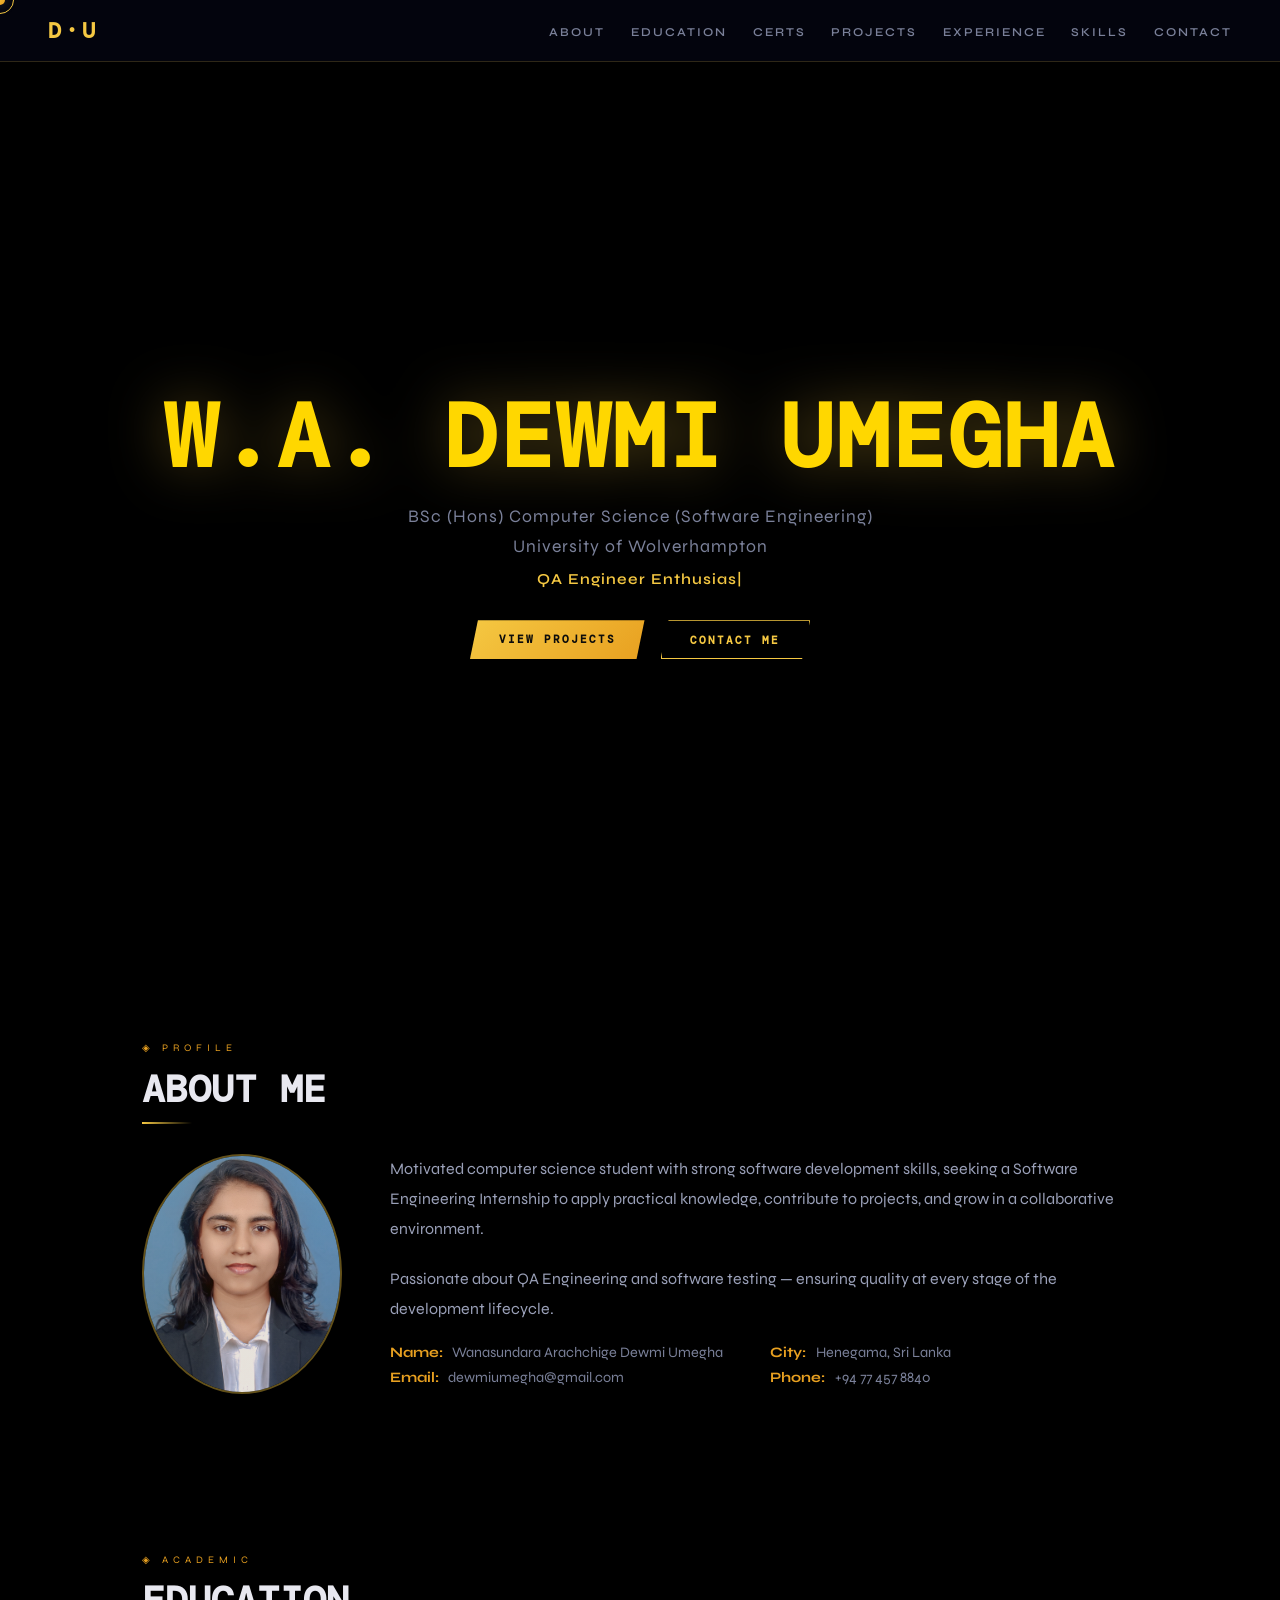
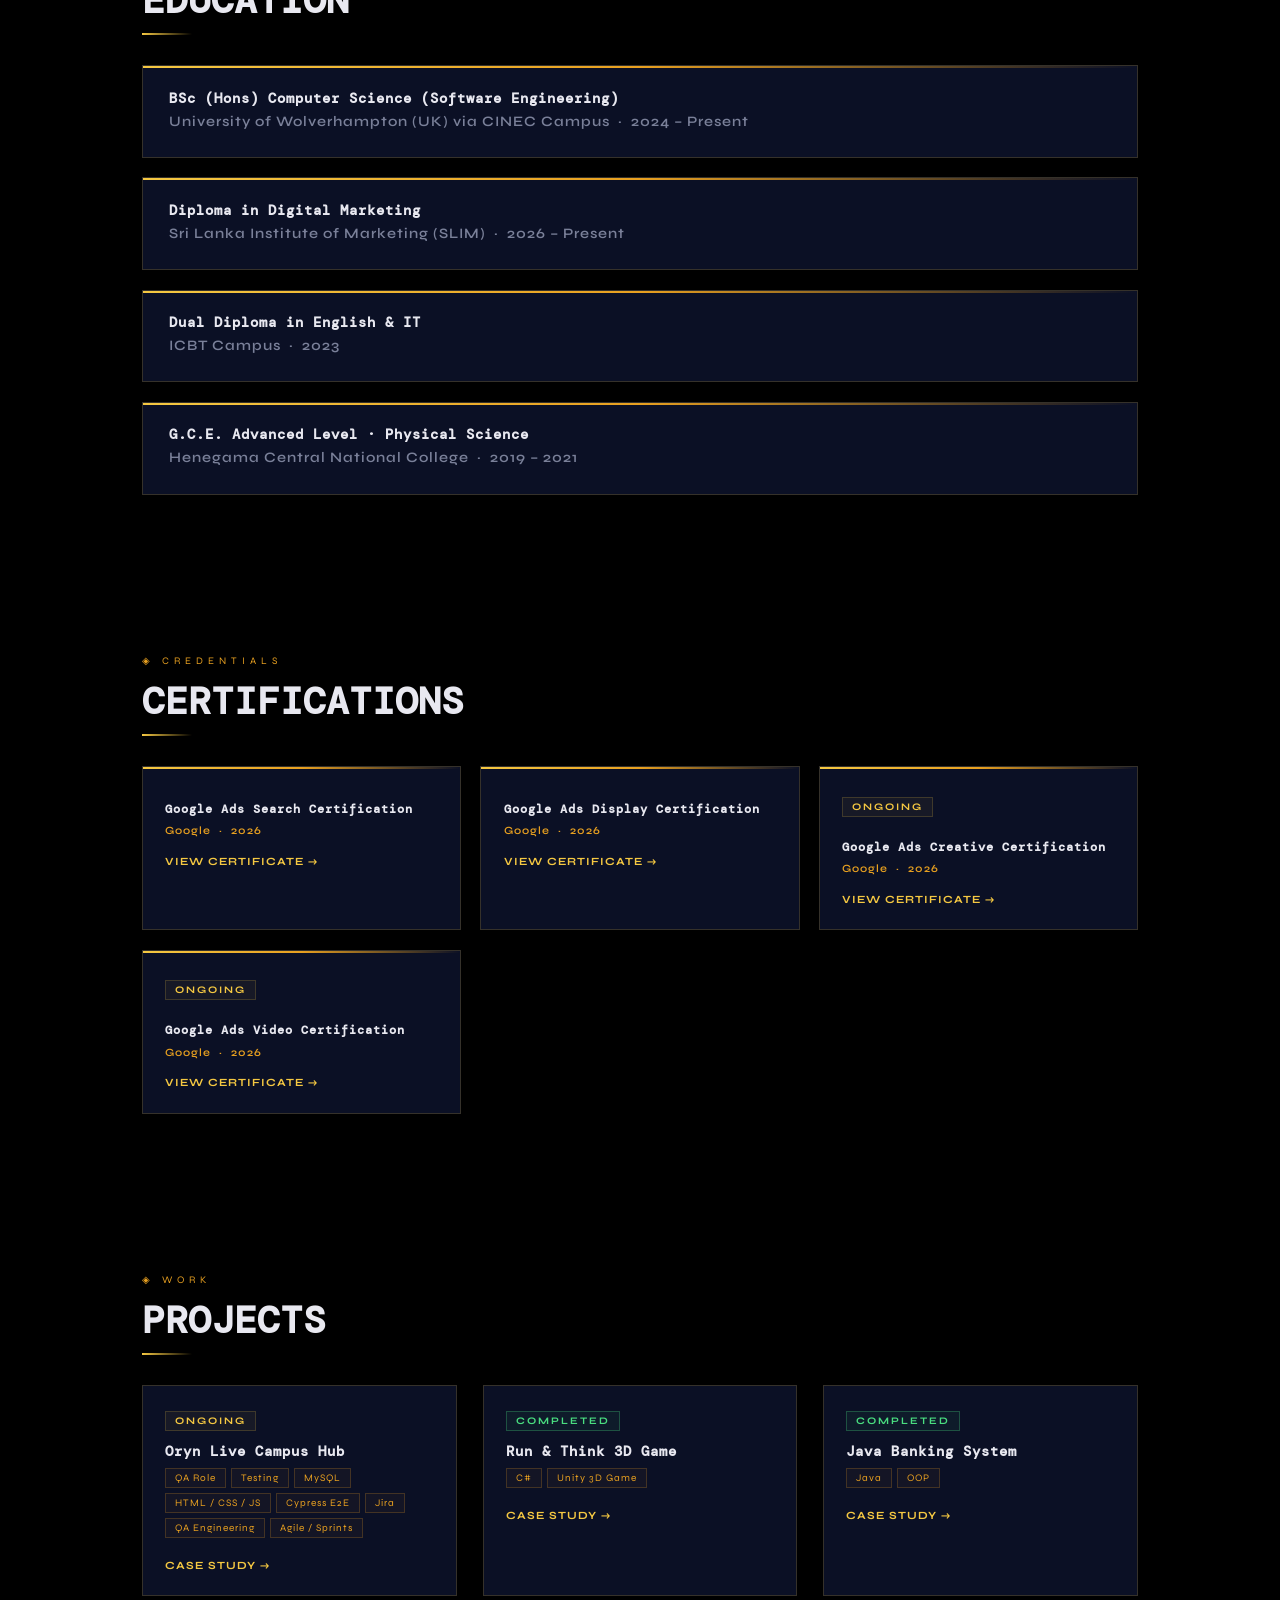
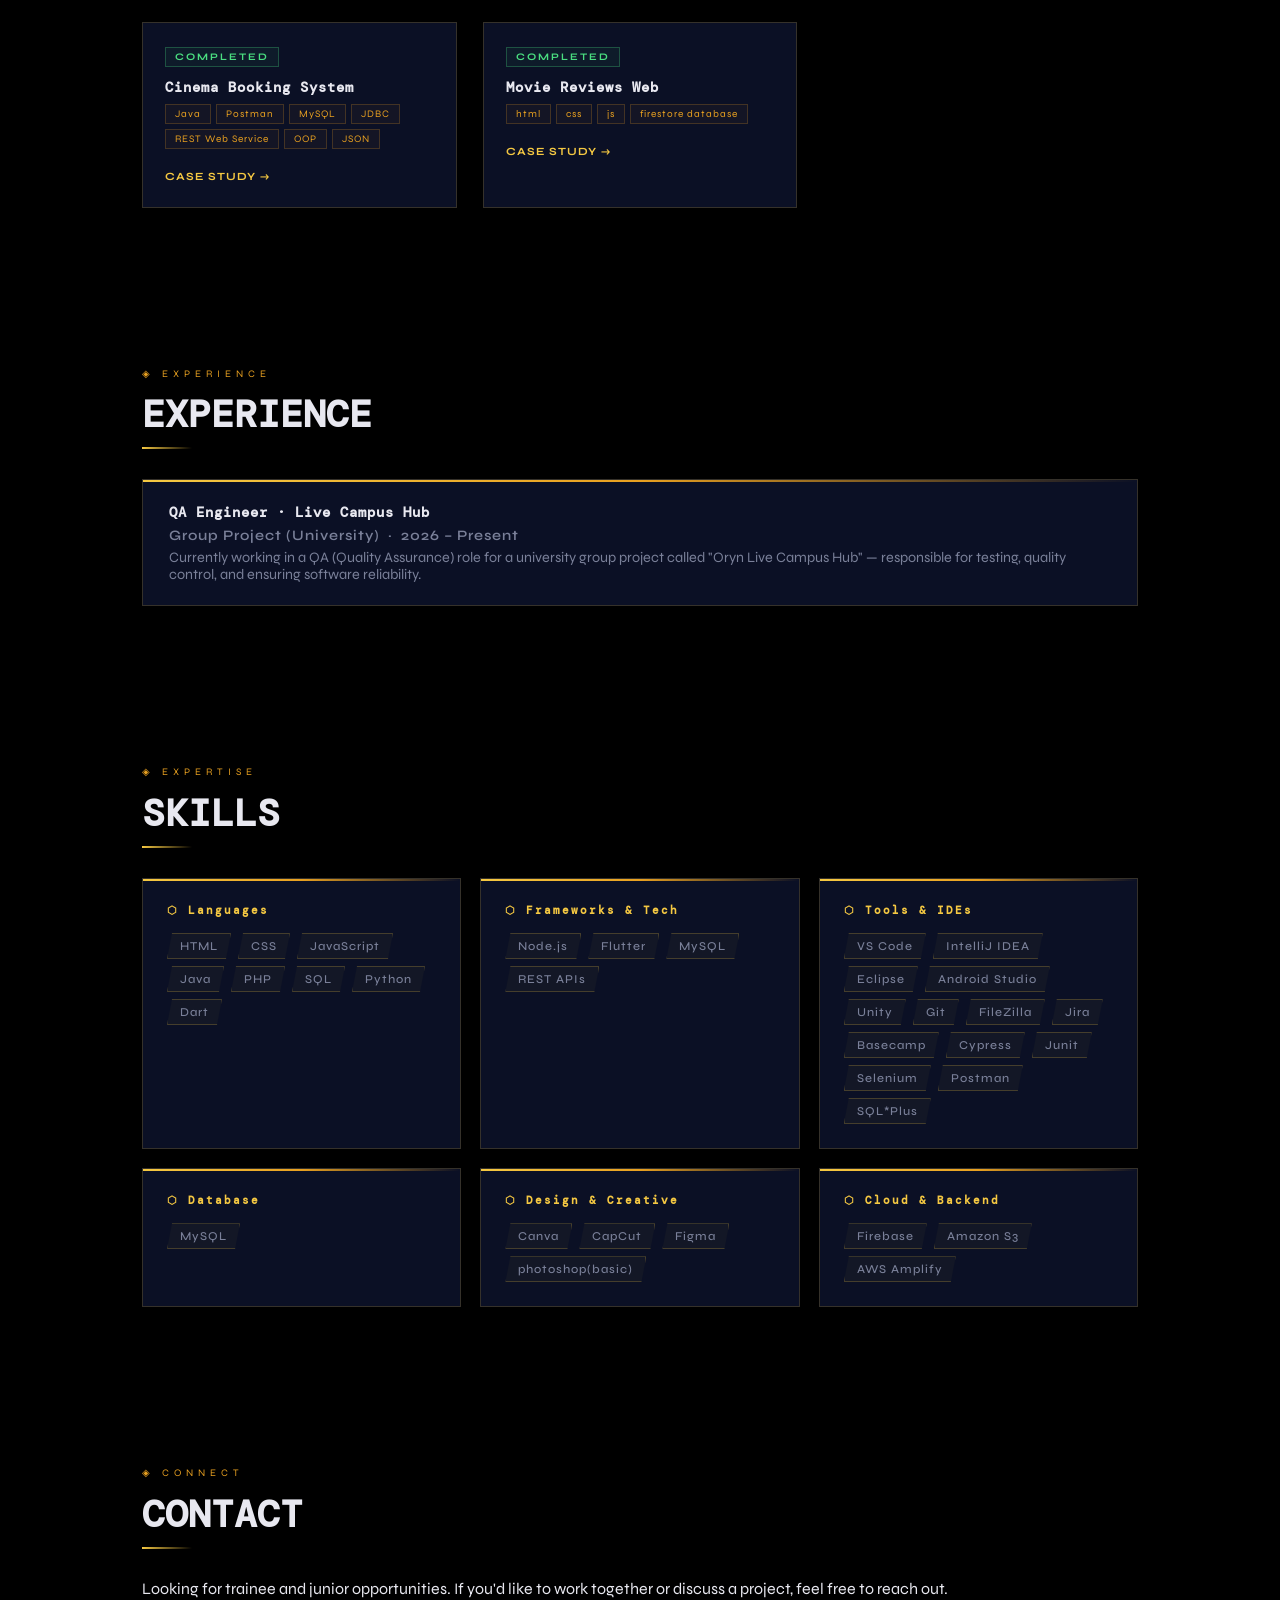
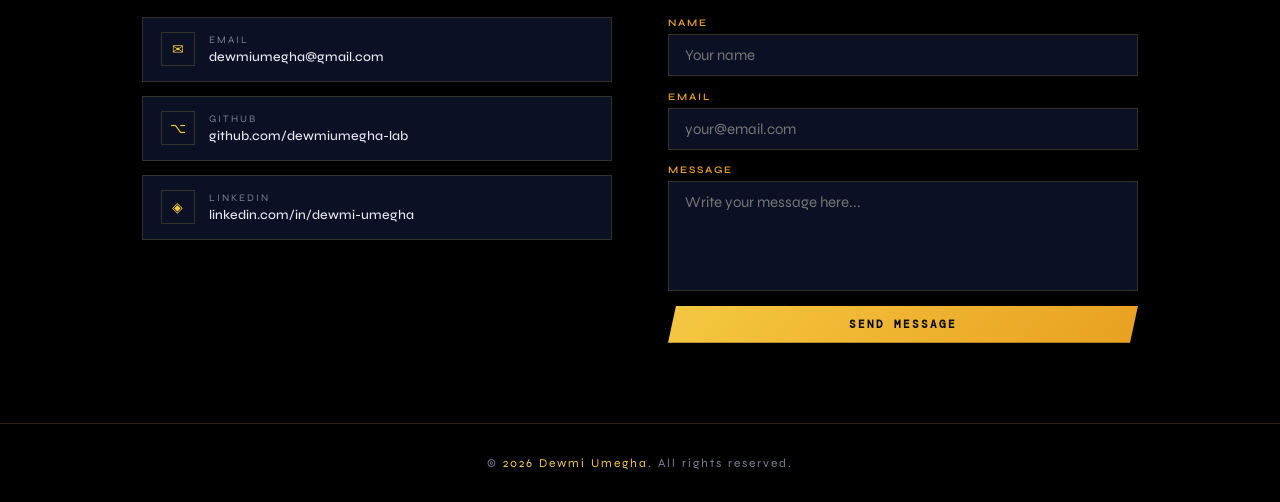
<file: index.html>
<!DOCTYPE html>
<html lang="en">
<head>
  <link rel="icon" type="image/x-icon" href="assets/favicon.ico">
  <meta charset="UTF-8">
  <meta name="viewport" content="width=device-width, initial-scale=1.0">
  <title>Dewmi Umegha | Portfolio</title>
  <meta name="description" content="Portfolio of W.A.Dewmi Umegha – Software Engineering Student & QA Enthusiast.">
  <link rel="preconnect" href="https://fonts.googleapis.com">
  <link rel="preconnect" href="https://fonts.gstatic.com" crossorigin>
  <link href="https://fonts.googleapis.com/css2?family=DM+Mono:ital,wght@0,300;0,400;0,500;1,300&family=Syne:wght@400;600;700;800&display=swap" rel="stylesheet">
  <style>
    *{margin:0;padding:0;box-sizing:border-box;}
    :root{
      --gold:#f5c842;--gold2:#e8a020;--gold3:#ffd700;
      --deep:#04050f;--space:#080c1a;--card:#0b1025;
      --border:rgba(245,200,66,0.18);--glow:rgba(245,200,66,0.35);
      --text:#e8e8f0;--muted:#7a8099;
    }
    html{scroll-behavior:smooth;}
    body{background:#000;color:var(--text);font-family:'Syne',sans-serif;font-size:16px;overflow-x:hidden;cursor:none;}

    /* CURSOR */
    #cursor{position:fixed;width:10px;height:10px;background:linear-gradient(135deg,var(--gold),var(--gold2));border-radius:50%;pointer-events:none;z-index:9999;transform:translate(-50%,-50%);box-shadow:0 0 12px rgba(200,200,198,0.25);transition:width .2s,height .2s;}
    #cursor-trail{position:fixed;width:28px;height:28px;border:1px solid var(--gold);border-radius:50%;pointer-events:none;z-index:9998;transform:translate(-50%,-50%);transition:left .15s ease,top .15s ease;}
    a:hover~#cursor,button:hover~#cursor{width:20px;height:20px;}

    /* STARS */
    #stars{display:none;}

    /* GRID BG */
    .grid-bg{display:none;}

    /* SCANLINES */
    .scanline{display:none;}

    /* NAV */
    nav{position:sticky;top:0;z-index:100;display:flex;align-items:center;justify-content:space-between;padding:0 3rem;height:62px;background:rgba(4,5,15,0.9);backdrop-filter:blur(16px);border-bottom:1px solid var(--border);}
    .nav-logo{font-family:'DM Mono',monospace;font-size:22px;font-weight:900;color:var(--gold);letter-spacing:4px;text-decoration:none;}
    .nav-links{display:flex;gap:1.6rem;list-style:none;}
    .nav-links a{font-size:12px;letter-spacing:2px;text-transform:uppercase;color:var(--muted);text-decoration:none;transition:color .2s;font-weight:600;position:relative;}
    .nav-links a::after{content:'';position:absolute;bottom:-4px;left:0;width:100%;height:1px;background:linear-gradient(135deg,var(--gold),var(--gold2));transform:scaleX(0);transform-origin:left;transition:transform .25s;}
    .nav-links a:hover,.nav-links a.active{color:var(--gold);}
    .nav-links a:hover::after,.nav-links a.active::after{transform:scaleX(1);}
    .menu-toggle{display:none;background:transparent;border:1px solid var(--border);color:var(--muted);padding:.4rem .7rem;font-family:'Syne',sans-serif;font-size:13px;letter-spacing:1px;cursor:none;}

    /* SECTIONS */
    section{position:relative;z-index:1;}
    .section-inner{max-width:1060px;margin:0 auto;padding:5rem 2rem;}
    .section-tag{font-size:10px;letter-spacing:5px;text-transform:uppercase;color:var(--gold2);margin-bottom:.6rem;display:block;}
    .section-title{font-family:'DM Mono',monospace;font-size:clamp(1.6rem,3.5vw,2.4rem);font-weight:700;color:var(--text);margin-bottom:2.5rem;position:relative;display:inline-block;}
    .section-title::after{content:'';position:absolute;bottom:-10px;left:0;width:50px;height:2px;background:linear-gradient(90deg,var(--gold),transparent);}

    /* HERO */
    #hero{min-height:100vh;display:flex;align-items:center;justify-content:center;flex-direction:column;text-align:center;padding:90px 2rem 4rem;position:relative;overflow:hidden;}
    .hero-icons{position:absolute;inset:0;overflow:hidden;pointer-events:none;}
    .hicon{position:absolute;display:flex;align-items:center;justify-content:center;border-radius:50%;font-size:1.5rem;animation:iconFloat linear infinite;opacity:0;border:1px solid rgba(245,200,66,0.25);background:rgba(245,200,66,0.06);box-shadow:0 0 18px rgba(245,200,66,0.1);backdrop-filter:blur(2px);}
    .hicon span{display:block;line-height:1;}
    @keyframes iconFloat{0%{opacity:0;transform:translateY(0) scale(1);}10%{opacity:1;}85%{opacity:1;}100%{opacity:0;transform:translateY(-100vh) scale(0.8);}}
    .hero-eyebrow{font-size:11px;letter-spacing:6px;text-transform:uppercase;color:var(--gold2);margin-bottom:1.2rem;opacity:0;animation:fadeUp .8s .3s forwards;}
    .hero-name{font-family:'DM Mono',monospace;font-size:clamp(2.4rem,7vw,5.5rem);font-weight:900;line-height:1.05;letter-spacing:3px;color:var(--gold3);filter:drop-shadow(0 0 28px rgba(245,200,66,0.35));opacity:0;animation:fadeUp .8s .5s forwards;}
    .hero-sub{font-size:clamp(.9rem,2vw,1.1rem);color:var(--muted);letter-spacing:1px;margin:1.2rem 0 .5rem;font-weight:400;line-height:1.7;max-width:560px;opacity:0;animation:fadeUp .8s .7s forwards;}
    .hero-interest{font-size:.95rem;color:var(--gold);letter-spacing:1px;font-weight:600;opacity:0;animation:fadeUp .8s .85s forwards;margin-bottom:2rem;}
    .hero-btns{display:flex;gap:1rem;justify-content:center;flex-wrap:wrap;opacity:0;animation:fadeUp .8s 1s forwards;}
    @keyframes fadeUp{from{opacity:0;transform:translateY(28px);}to{opacity:1;transform:translateY(0);}}

    /* BUTTONS */
    .btn-gold{padding:.72rem 1.8rem;background:linear-gradient(135deg,var(--gold),var(--gold2));color:#0c0c0b;font-family:'DM Mono',monospace;font-size:11px;font-weight:700;letter-spacing:2px;text-transform:uppercase;text-decoration:none;border:none;cursor:none;clip-path:polygon(8px 0%,100% 0%,calc(100% - 8px) 100%,0% 100%);transition:filter .2s,transform .2s;display:inline-block;}
    .btn-gold:hover{filter:brightness(1.2);transform:translateY(-2px);}
    .btn-outline{padding:.72rem 1.8rem;background:transparent;color:var(--gold);font-family:'DM Mono',monospace;font-size:11px;font-weight:700;letter-spacing:2px;text-transform:uppercase;text-decoration:none;border:1px solid var(--gold);cursor:none;clip-path:polygon(8px 0%,100% 0%,calc(100% - 8px) 100%,0% 100%);transition:background .2s,transform .2s;display:inline-block;}
    .btn-outline:hover{background:rgba(245,200,66,0.08);transform:translateY(-2px);}

    /* ABOUT */
    #about{background:#000;}
    .about-grid{display:grid;grid-template-columns:200px 1fr;gap:3rem;align-items:start;}
    .about-photo-wrap{width:200px;height:240px;border-radius:50% / 50%;overflow:hidden;border:2px solid rgba(245,200,66,0.4);position:relative;}
    .about-photo-wrap::before{content:'';position:absolute;inset:0;background:linear-gradient(135deg,rgba(245,200,66,0.1),transparent);z-index:1;}
    .about-photo{width:100%;height:100%;object-fit:cover;filter:sepia(10%) brightness(0.9);}
    .about-text p{font-size:1rem;color:#9aa0b8;line-height:1.9;margin-bottom:1.2rem;}
    .about-details{display:grid;grid-template-columns:1fr 1fr;gap:.5rem .8rem;margin-top:1rem;}
    .about-detail-item{font-size:.9rem;color:var(--muted);}
    .about-detail-item strong{color:var(--gold2);margin-right:.4rem;}

    /* EDUCATION */
    #education{background:#000;}
    .timeline{display:flex;flex-direction:column;gap:1.2rem;}
    .tl-card{background:var(--card);border:1px solid var(--border);padding:1.4rem 1.6rem;position:relative;overflow:hidden;transition:border-color .3s,transform .3s;}
    .tl-card::before{content:'';position:absolute;top:0;left:0;right:0;height:2px;background:linear-gradient(90deg,var(--gold),var(--gold2),transparent);}
    .tl-card:hover{border-color:rgba(245,200,66,0.4);transform:translateX(6px);}
    .tl-card h3{font-family:'DM Mono',monospace;font-size:14px;font-weight:700;color:var(--text);letter-spacing:1px;margin-bottom:.4rem;}
    .tl-meta{font-size:12px;letter-spacing:1px;color:var(--gold2);font-weight:600;margin-bottom:.3rem;}
    .tl-card p{font-size:.9rem;color:var(--muted);}

    /* CERTIFICATIONS */
    #certifications{background:#000;}
    .certs-grid{display:grid;grid-template-columns:repeat(auto-fit,minmax(260px,1fr));gap:1.2rem;}
    .cert-card{background:var(--card);border:1px solid var(--border);padding:1.4rem;position:relative;overflow:hidden;transition:border-color .3s,transform .3s;}
    .cert-card::before{content:'';position:absolute;top:0;left:0;right:0;height:2px;background:linear-gradient(90deg,var(--gold),var(--gold2),transparent);}
    .cert-card:hover{border-color:rgba(245,200,66,0.4);transform:translateY(-4px);}
    .cert-badge{font-size:22px;margin-bottom:.7rem;}
    .cert-card h3{font-family:'DM Mono',monospace;font-size:12px;font-weight:700;color:var(--text);letter-spacing:1px;margin-bottom:.4rem;line-height:1.4;}
    .cert-meta{font-size:11px;letter-spacing:1px;color:var(--gold2);font-weight:600;margin-bottom:.8rem;}
    .cert-link{font-size:11px;letter-spacing:1px;text-transform:uppercase;color:var(--gold);text-decoration:none;font-weight:700;transition:color .2s;}
    .cert-link:hover{color:var(--gold3);}
    .cert-link::after{content:' →';}

    /* EXPERIENCE */
    #experience{background:#000;}

    /* SKILLS */
    #skills{background:#000;}
    .skills-grid{display:grid;grid-template-columns:repeat(auto-fit,minmax(280px,1fr));gap:1.2rem;}
    .skill-cat{background:var(--card);border:1px solid var(--border);padding:1.5rem;position:relative;overflow:hidden;transition:border-color .3s,transform .3s;}
    .skill-cat::before{content:'';position:absolute;top:0;left:0;right:0;height:2px;background:linear-gradient(90deg,var(--gold),var(--gold2),transparent);}
    .skill-cat:hover{border-color:rgba(245,200,66,0.4);transform:translateY(-4px);}
    .skill-cat-title{font-family:'DM Mono',monospace;font-size:11px;font-weight:700;color:var(--gold);letter-spacing:2px;margin-bottom:1rem;}
    .skill-tags{display:flex;flex-wrap:wrap;gap:7px;}
    .skill-tag{padding:5px 12px;font-size:12px;letter-spacing:1px;font-weight:500;border:1px solid rgba(245,200,66,0.22);color:var(--muted);background:rgba(245,200,66,0.03);transition:all .2s;clip-path:polygon(5px 0%,100% 0%,calc(100% - 5px) 100%,0% 100%);}
    .skill-tag:hover{color:var(--gold);border-color:rgba(245,200,66,0.55);background:rgba(245,200,66,0.07);}

    /* PROJECTS */
    #projects{background:#000;}
    .projects-grid{display:grid;grid-template-columns:repeat(auto-fit,minmax(300px,1fr));gap:1.6rem;}
    .proj-card{background:var(--card);border:1px solid var(--border);overflow:hidden;position:relative;transition:transform .3s,border-color .3s,box-shadow .3s;transform-style:preserve-3d;}
    .proj-card:hover{transform:translateY(-8px) rotateX(1.5deg);border-color:rgba(200,200,198,0.35);box-shadow:0 20px 50px rgba(245,200,66,0.09);}
    .proj-body{padding:1.4rem;}
    .proj-status{font-size:10px;letter-spacing:2px;text-transform:uppercase;padding:3px 9px;margin-bottom:.7rem;display:inline-block;font-weight:700;}
    .status-done{color:#4ade80;border:1px solid rgba(74,222,128,0.28);background:rgba(74,222,128,0.05);}
    .status-wip{color:var(--gold);border:1px solid var(--border);background:rgba(245,200,66,0.05);}
    .proj-title{font-family:'DM Mono',monospace;font-size:14px;font-weight:700;color:var(--text);margin-bottom:.5rem;letter-spacing:1px;}
    .proj-tech{display:flex;flex-wrap:wrap;gap:5px;margin-bottom:1rem;}
    .tech-pill{font-size:10px;padding:3px 9px;color:var(--gold2);border:1px solid rgba(232,160,32,0.22);background:rgba(232,160,32,0.04);letter-spacing:1px;}
    .proj-link{font-size:11px;letter-spacing:1px;text-transform:uppercase;color:var(--gold);text-decoration:none;font-weight:700;transition:color .2s;display:inline-flex;align-items:center;gap:4px;}
    .proj-link:hover{color:var(--gold3);}
    .proj-link::after{content:'→';transition:transform .2s;}
    .proj-link:hover::after{transform:translateX(4px);}

    /* CONTACT */
    #contact{background:#000;}
    .contact-grid{display:grid;grid-template-columns:1fr 1fr;gap:3.5rem;align-items:start;}
    .contact-text p{font-size:1rem;color:#9aa0b8;line-height:1.9;margin-bottom:1.5rem;}
    .contact-items{display:flex;flex-direction:column;gap:.9rem;}
    .contact-item{display:flex;align-items:center;gap:.9rem;padding:.9rem 1.1rem;background:var(--card);border:1px solid var(--border);text-decoration:none;transition:border-color .2s,transform .2s;}
    .contact-item:hover{border-color:rgba(245,200,66,0.4);transform:translateX(5px);}
    .c-icon{width:34px;height:34px;border:1px solid var(--border);display:flex;align-items:center;justify-content:center;font-size:14px;flex-shrink:0;color:var(--gold);}
    .c-label{font-size:10px;letter-spacing:2px;color:var(--muted);text-transform:uppercase;display:block;}
    .c-val{font-size:13px;color:var(--text);font-weight:500;}
    .contact-form{display:flex;flex-direction:column;gap:.9rem;}
    .form-group{display:flex;flex-direction:column;gap:5px;}
    .form-group label{font-size:10px;letter-spacing:2px;color:var(--gold2);text-transform:uppercase;font-weight:600;}
    .form-group input,.form-group textarea{background:var(--card);border:1px solid var(--border);color:var(--text);padding:.7rem 1rem;font-family:'Syne',sans-serif;font-size:15px;outline:none;transition:border-color .2s;resize:none;}
    .form-group input:focus,.form-group textarea:focus{border-color:rgba(200,200,198,0.4);}
    .form-group textarea{height:110px;}

    /* FOOTER */
    footer{text-align:center;padding:2rem;border-top:1px solid var(--border);font-size:12px;letter-spacing:2px;color:var(--muted);position:relative;z-index:1;}
    footer span{color:var(--gold);}

    /* REVEAL */
    .reveal{opacity:0;transform:translateY(36px);transition:opacity .7s,transform .7s;}
    .reveal.visible{opacity:1;transform:translateY(0);}

    /* TYPING CURSOR */
    #typed::after{content:'|';animation:blink .8s infinite;}
    @keyframes blink{0%,100%{opacity:1;}50%{opacity:0;}}

    @media(max-width:780px){
      nav{padding:0 1.2rem;}
      .menu-toggle{display:inline-block;}
      .nav-links{position:absolute;top:63px;right:4%;flex-direction:column;background:#000;border:1px solid var(--border);padding:.75rem;min-width:160px;display:none;}
      .nav-links.open{display:flex;}
      .about-grid{grid-template-columns:1fr;justify-items:center;}
      .contact-grid{grid-template-columns:1fr;}
    }
  </style>
</head>
<body>

<div id="cursor"></div>
<div id="cursor-trail"></div>
<canvas id="stars"></canvas>
<div class="grid-bg"></div>
<div class="scanline"></div>

<!-- NAV -->
<nav>
  <a class="nav-logo" href="#hero">D·U</a>
  <button class="menu-toggle" aria-label="Toggle menu" aria-expanded="false">Menu</button>
  <ul class="nav-links">
    <li><a href="#about">About</a></li>
    <li><a href="#education">Education</a></li>
    <li><a href="#certifications">Certs</a></li>
    <li><a href="#projects">Projects</a></li>
    <li><a href="#experience">Experience</a></li>
    <li><a href="#skills">Skills</a></li>
    
    <li><a href="#contact">Contact</a></li>
  </ul>
</nav>

<!-- HERO -->
<section id="hero">
  <div class="hero-icons" id="heroIcons"></div>
 
  <h1 class="hero-name">W.A. DEWMI UMEGHA</h1>
  <p class="hero-sub">BSc (Hons) Computer Science (Software Engineering)<br>University of Wolverhampton </p>
  <p class="hero-interest" id="typed"></p>
  <div class="hero-btns">
    <a class="btn-gold" href="#projects">View Projects</a>
    <a class="btn-outline" href="#contact">Contact Me</a>
  </div>
</section>

<!-- ABOUT -->
<section id="about">
  <div class="section-inner">
    <span class="section-tag reveal">◈ profile</span>
    <h2 class="section-title reveal">ABOUT ME</h2>
    <div class="about-grid reveal">
      <div class="about-photo-wrap">
        <img class="about-photo" src="assets/dewmi.jpeg" alt="Dewmi Umegha">
      </div>
      <div class="about-text">
        <p>Motivated computer science student with strong software development skills, seeking a Software Engineering Internship to apply practical knowledge, contribute to projects, and grow in a collaborative environment.</p>
        <p>Passionate about QA Engineering and software testing — ensuring quality at every stage of the development lifecycle.</p>
        <div class="about-details">
          <div class="about-detail-item"><strong>Name:</strong> Wanasundara Arachchige Dewmi Umegha</div>
          <div class="about-detail-item"><strong>City:</strong> Henegama, Sri Lanka</div>
          <div class="about-detail-item"><strong>Email:</strong> dewmiumegha@gmail.com</div>
          <div class="about-detail-item"><strong>Phone:</strong> +94 77 457 8840</div>
        </div>
      </div>
    </div>
  </div>
</section>

<!-- EDUCATION -->
<section id="education">
  <div class="section-inner">
    <span class="section-tag reveal">◈ academic</span>
    <h2 class="section-title reveal">EDUCATION</h2>
    <div class="timeline">
      <div class="tl-card reveal">
        <h3>BSc (Hons) Computer Science (Software Engineering)</h3>
        <p class="tl-meta">University of Wolverhampton (UK) via CINEC Campus &nbsp;·&nbsp; 2024 – Present</p>
      </div>
      <div class="tl-card reveal">
        <h3>Diploma in Digital Marketing</h3>
        <p class="tl-meta">Sri Lanka Institute of Marketing (SLIM) &nbsp;·&nbsp; 2026 – Present</p>
      </div>
      <div class="tl-card reveal">
        <h3>Dual Diploma in English &amp; IT</h3>
        <p class="tl-meta">ICBT Campus &nbsp;·&nbsp; 2023</p>
      </div>
      <div class="tl-card reveal">
        <h3>G.C.E. Advanced Level · Physical Science</h3>
        <p class="tl-meta">Henegama Central National College &nbsp;·&nbsp; 2019 – 2021</p>
      </div>
    </div>
  </div>
</section>

<!-- CERTIFICATIONS -->
<section id="certifications">
  <div class="section-inner">
    <span class="section-tag reveal">◈ credentials</span>
    <h2 class="section-title reveal">CERTIFICATIONS</h2>
    <div class="certs-grid">
      <div class="cert-card reveal">
        <div class="cert-badge"></div>
        <h3>Google Ads Search Certification</h3>
        <p class="cert-meta">Google &nbsp;·&nbsp; 2026</p>
        <a class="cert-link" href="https://skillshop.credential.net/9dc2ffd4-1524-49e2-ab10-fae3f35a2852#acc.sB6IPTRr" target="_blank" rel="noreferrer">View Certificate</a>
      </div>
      <div class="cert-card reveal">
        <div class="cert-badge"></div>
        <h3>Google Ads Display Certification</h3>
        <p class="cert-meta">Google &nbsp;·&nbsp; 2026</p>
        <a class="cert-link" href="https://skillshop.credential.net/b81d23b8-70da-427e-9dd9-3c6eaebac599#acc.8Pb2wel4" target="_blank" rel="noreferrer">View Certificate</a>
      </div>
      <div class="cert-card reveal">
        <div class="cert-badge"><span class="proj-status status-wip">Ongoing</span></div>
        <h3>Google Ads Creative Certification</h3>
        <p class="cert-meta">Google &nbsp;·&nbsp; 2026</p>
        <a class="cert-link" href="https://skillshop.credential.net/b81d23b8-70da-427e-9dd9-3c6eaebac599#acc.8Pb2wel4" target="_blank" rel="noreferrer">View Certificate</a>
      </div>
      <div class="cert-card reveal">
        <div class="cert-badge"><span class="proj-status status-wip">Ongoing</span></div>
        <h3>Google Ads Video Certification</h3>
        <p class="cert-meta">Google &nbsp;·&nbsp; 2026</p>
        <a class="cert-link" href="https://skillshop.credential.net/b81d23b8-70da-427e-9dd9-3c6eaebac599#acc.8Pb2wel4" target="_blank" rel="noreferrer">View Certificate</a>
      </div>
    </div>
  </div>
</section>

<!-- PROJECTS -->
<section id="projects">
  <div class="section-inner">
    <span class="section-tag reveal">◈ work</span>
    <h2 class="section-title reveal">PROJECTS</h2>
    <div class="projects-grid">

      <div class="proj-card reveal">
        <div class="proj-body">
          <span class="proj-status status-wip">Ongoing</span>
          <h3 class="proj-title">Oryn Live Campus Hub</h3>
          <div class="proj-tech">
            <span class="tech-pill">QA Role</span>
            <span class="tech-pill">Testing</span>
            <span class="tech-pill">MySQL</span>       
            <span class="tech-pill">HTML / CSS / JS</span>        
            <span class="tech-pill">Cypress E2E</span>        
            <span class="tech-pill">Jira</span>        
            <span class="tech-pill">QA Engineering</span>        
            <span class="tech-pill">Agile / Sprints</span></div>
          <a href="Oryn.html" class="proj-link">Case Study</a>
        </div>
      </div>

      <div class="proj-card reveal">
        <div class="proj-body">
          <span class="proj-status status-done">Completed</span>
          <h3 class="proj-title">Run &amp; Think 3D Game</h3>
          <div class="proj-tech">
            <span class="tech-pill">C#</span>           
            <span class="tech-pill">Unity 3D Game</span>                       
          </div>
          <a href="project-run-and-think.html" class="proj-link">Case Study</a>
        </div>
      </div>

      <div class="proj-card reveal">
        <div class="proj-body">
          <span class="proj-status status-done">Completed</span>
          <h3 class="proj-title">Java Banking System</h3>
          <div class="proj-tech"><span class="tech-pill">Java</span><span class="tech-pill">OOP</span></div>
          <a href="bankingsystem.html" class="proj-link">Case Study</a>
        </div>
      </div>

      <div class="proj-card reveal">
        <div class="proj-body">
          <span class="proj-status status-done">Completed</span>
          <h3 class="proj-title">Cinema Booking System</h3>
          <div class="proj-tech">
            <span class="tech-pill">Java</span>
            <span class="tech-pill">Postman</span>
            
        <span class="tech-pill">MySQL</span>
        <span class="tech-pill">JDBC</span>
        <span class="tech-pill">REST Web Service</span>
        <span class="tech-pill">OOP</span>
        <span class="tech-pill">JSON</span>
        
          </div>
          <a href="cinema.html" class="proj-link">Case Study</a>
        </div>
      </div>

      <div class="proj-card reveal">
        <div class="proj-body">
          <span class="proj-status status-done">Completed</span>
          <h3 class="proj-title">Movie Reviews Web</h3>
          <div class="proj-tech"><span class="tech-pill">html</span><span class="tech-pill">css</span><span class="tech-pill">js</span><span class="tech-pill">firestore database</span></div>
          <a href="moviereviews.html" class="proj-link">Case Study</a>
        </div>
      </div>

     

      

      

    </div>
  </div>
</section>

<!-- EXPERIENCE -->
<section id="experience">
  <div class="section-inner">
    <span class="section-tag reveal">◈ experience</span>
    <h2 class="section-title reveal">EXPERIENCE</h2>
    <div class="timeline">
      <div class="tl-card reveal">
        <h3>QA Engineer · Live Campus Hub</h3>
        <p class="tl-meta">Group Project (University) &nbsp;·&nbsp; 2026 – Present</p>
        <p>Currently working in a QA (Quality Assurance) role for a university group project called "Oryn Live Campus Hub" — responsible for testing, quality control, and ensuring software reliability.</p>
      </div>
    </div>
  </div>
</section>

<!-- SKILLS -->
<section id="skills">
  <div class="section-inner">
    <span class="section-tag reveal">◈ expertise</span>
    <h2 class="section-title reveal">SKILLS</h2>
    <div class="skills-grid">
      <div class="skill-cat reveal">
        <p class="skill-cat-title">⬡ Languages</p>
        <div class="skill-tags">
          <span class="skill-tag">HTML</span><span class="skill-tag">CSS</span><span class="skill-tag">JavaScript</span><span class="skill-tag">Java</span><span class="skill-tag">PHP</span><span class="skill-tag">SQL</span><span class="skill-tag">Python</span><span class="skill-tag">Dart</span>
        </div>
      </div>
      <div class="skill-cat reveal">
        <p class="skill-cat-title">⬡ Frameworks &amp; Tech</p>
        <div class="skill-tags">
          <span class="skill-tag">Node.js</span><span class="skill-tag">Flutter</span><span class="skill-tag">MySQL</span><span class="skill-tag">REST APIs</span>
        </div>
      </div>
      <div class="skill-cat reveal">
        <p class="skill-cat-title">⬡ Tools &amp; IDEs</p>
        <div class="skill-tags">
          <span class="skill-tag">VS Code</span><span class="skill-tag">IntelliJ IDEA</span><span class="skill-tag">Eclipse</span><span class="skill-tag">Android Studio</span><span class="skill-tag">Unity</span><span class="skill-tag">Git</span><span class="skill-tag">FileZilla</span><span class="skill-tag">Jira</span><span class="skill-tag">Basecamp</span><span class="skill-tag">Cypress</span><span class="skill-tag">Junit</span><span class="skill-tag">Selenium</span><span class="skill-tag">Postman</span><span class="skill-tag">SQL*Plus</span>
        </div>
      </div>
      <div class="skill-cat reveal">
        <p class="skill-cat-title">⬡ Database</p>
        <div class="skill-tags">
          <span class="skill-tag">MySQL</span>
        </div>
      </div>
      <div class="skill-cat reveal">
        <p class="skill-cat-title">⬡ Design &amp; Creative</p>
        <div class="skill-tags">
          <span class="skill-tag">Canva</span><span class="skill-tag">CapCut</span><span class="skill-tag">Figma</span><span class="skill-tag">photoshop(basic)</span>
        </div>
      </div>
      <div class="skill-cat reveal">
        <p class="skill-cat-title">⬡ Cloud &amp; Backend</p>
        <div class="skill-tags">
          <span class="skill-tag">Firebase</span><span class="skill-tag">Amazon S3</span><span class="skill-tag">AWS Amplify</span>
        </div>
      </div>
    </div>
  </div>
</section>



<!-- CONTACT -->
<section id="contact">
  <div class="section-inner">
    <span class="section-tag reveal">◈ connect</span>
    <h2 class="section-title reveal">CONTACT</h2>
     <p>Looking for trainee and junior opportunities. If you'd like to work together or discuss a project, feel free to reach out.</p><br>
    <div class="contact-grid">
      <div class="reveal">
        
        <div class="contact-items">
          <a class="contact-item" href="mailto:dewmiumegha@gmail.com">
            <div class="c-icon">✉</div>
            <div><span class="c-label">Email</span><span class="c-val">dewmiumegha@gmail.com</span></div>
          </a>
          <a class="contact-item" href="https://github.com/dewmiumegha-lab" target="_blank" rel="noreferrer">
            <div class="c-icon">⌥</div>
            <div><span class="c-label">GitHub</span><span class="c-val">github.com/dewmiumegha-lab</span></div>
          </a>
          <a class="contact-item" href="https://www.linkedin.com/in/dewmi-umegha-9b260237a/" target="_blank" rel="noreferrer">
            <div class="c-icon">◈</div>
            <div><span class="c-label">LinkedIn</span><span class="c-val">linkedin.com/in/dewmi-umegha</span></div>
          </a>
        </div>
      </div>
      <div class="reveal">
        <form class="contact-form" action="https://formspree.io/f/xlgovpbl" method="POST">
          <div class="form-group">
            <label>Name</label>
            <input type="text" name="name" placeholder="Your name" required>
          </div>
          <div class="form-group">
            <label>Email</label>
            <input type="email" name="email" placeholder="your@email.com" required>
          </div>
          <div class="form-group">
            <label>Message</label>
            <textarea name="message" placeholder="Write your message here..." required></textarea>
          </div>
          <button class="btn-gold" type="submit">Send Message</button>
        </form>
      </div>
    </div>
  </div>
</section>

<footer>
  <p>&copy; <span id="year"></span> <span>Dewmi Umegha</span>. All rights reserved.</p>
</footer>

<script>
// TECH ICON BUBBLES
(function(){
  const icons=['Java','HTML','CSS','JS','Python','SQL','C#','PHP','Git','Flutter','Unity','Node.js','MySQL','Dart','React','Cypress','Figma','AWS','JUnit'];
  const container=document.getElementById('heroIcons');
  if(!container)return;
  function spawnBubble(){
    if(container.querySelectorAll('.hicon').length >= 6) return;
    const el=document.createElement('div');
    el.className='hicon';
    const sz=38+Math.random()*28;
    const fs=Math.min(sz*.34,14);
    el.style.cssText=`width:${sz}px;height:${sz}px;left:${Math.random()*95}%;bottom:-80px;font-size:${fs}px;font-family:'DM Mono',monospace;font-weight:600;letter-spacing:-0.5px;white-space:nowrap;color:rgba(245,200,66,${0.55+Math.random()*.35});animation-duration:${8+Math.random()*4}s;animation-delay:${Math.random()*2}s;`;
    const span=document.createElement('span');
    span.textContent=icons[Math.floor(Math.random()*icons.length)];
    el.appendChild(span);
    container.appendChild(el);
    setTimeout(()=>el.remove(),14000);
  }
  setInterval(spawnBubble,3000);
  for(let i=0;i<6;i++) setTimeout(spawnBubble,i*1000);
})();

// CURSOR
const cur=document.getElementById('cursor'),trail=document.getElementById('cursor-trail');
let mx=0,my=0,tx=0,ty=0;
document.addEventListener('mousemove',e=>{mx=e.clientX;my=e.clientY;cur.style.left=mx+'px';cur.style.top=my+'px';});
(function anim(){tx+=(mx-tx)*.12;ty+=(my-ty)*.12;trail.style.left=tx+'px';trail.style.top=ty+'px';requestAnimationFrame(anim);})();

// TYPING
const roles=['QA Engineer Enthusiast','Software Engineering Student'];
let ri=0,ci=0,del=false;
const typed=document.getElementById('typed');
function typeLoop(){
  const w=roles[ri];
  if(!del){typed.textContent=w.slice(0,ci+1);ci++;if(ci===w.length){del=true;setTimeout(typeLoop,1800);return;}}
  else{typed.textContent=w.slice(0,ci-1);ci--;if(ci===0){del=false;ri=(ri+1)%roles.length;}}
  setTimeout(typeLoop,del?55:85);
}typeLoop();

// YEAR
document.getElementById('year').textContent=new Date().getFullYear();

// REVEAL
const obs=new IntersectionObserver(entries=>entries.forEach(e=>{if(e.isIntersecting)e.target.classList.add('visible');}),{threshold:.1});
document.querySelectorAll('.reveal').forEach(el=>obs.observe(el));

// NAV ACTIVE
const secs=document.querySelectorAll('section[id]'),navAs=document.querySelectorAll('.nav-links a');
const secObs=new IntersectionObserver(entries=>entries.forEach(e=>{if(e.isIntersecting){const id=e.target.id;navAs.forEach(a=>a.classList.toggle('active',a.getAttribute('href')==='#'+id));}}),{rootMargin:'-35% 0px -55% 0px',threshold:.01});
secs.forEach(s=>secObs.observe(s));

// MOBILE MENU
const toggle=document.querySelector('.menu-toggle'),nav=document.querySelector('.nav-links');
if(toggle&&nav){toggle.addEventListener('click',()=>{const o=nav.classList.toggle('open');toggle.setAttribute('aria-expanded',String(o));});nav.querySelectorAll('a').forEach(a=>a.addEventListener('click',()=>{nav.classList.remove('open');toggle.setAttribute('aria-expanded','false');}));}

// 3D TILT on project cards
document.querySelectorAll('.proj-card').forEach(card=>{
  card.addEventListener('mousemove',e=>{
    const r=card.getBoundingClientRect();
    const x=(e.clientX-r.left)/r.width-.5,y=(e.clientY-r.top)/r.height-.5;
    card.style.transform=`perspective(600px) rotateY(${x*10}deg) rotateX(${-y*7}deg) translateY(-8px)`;
  });
  card.addEventListener('mouseleave',()=>card.style.transform='');
});
</script>
</body>
</html>
</file>
